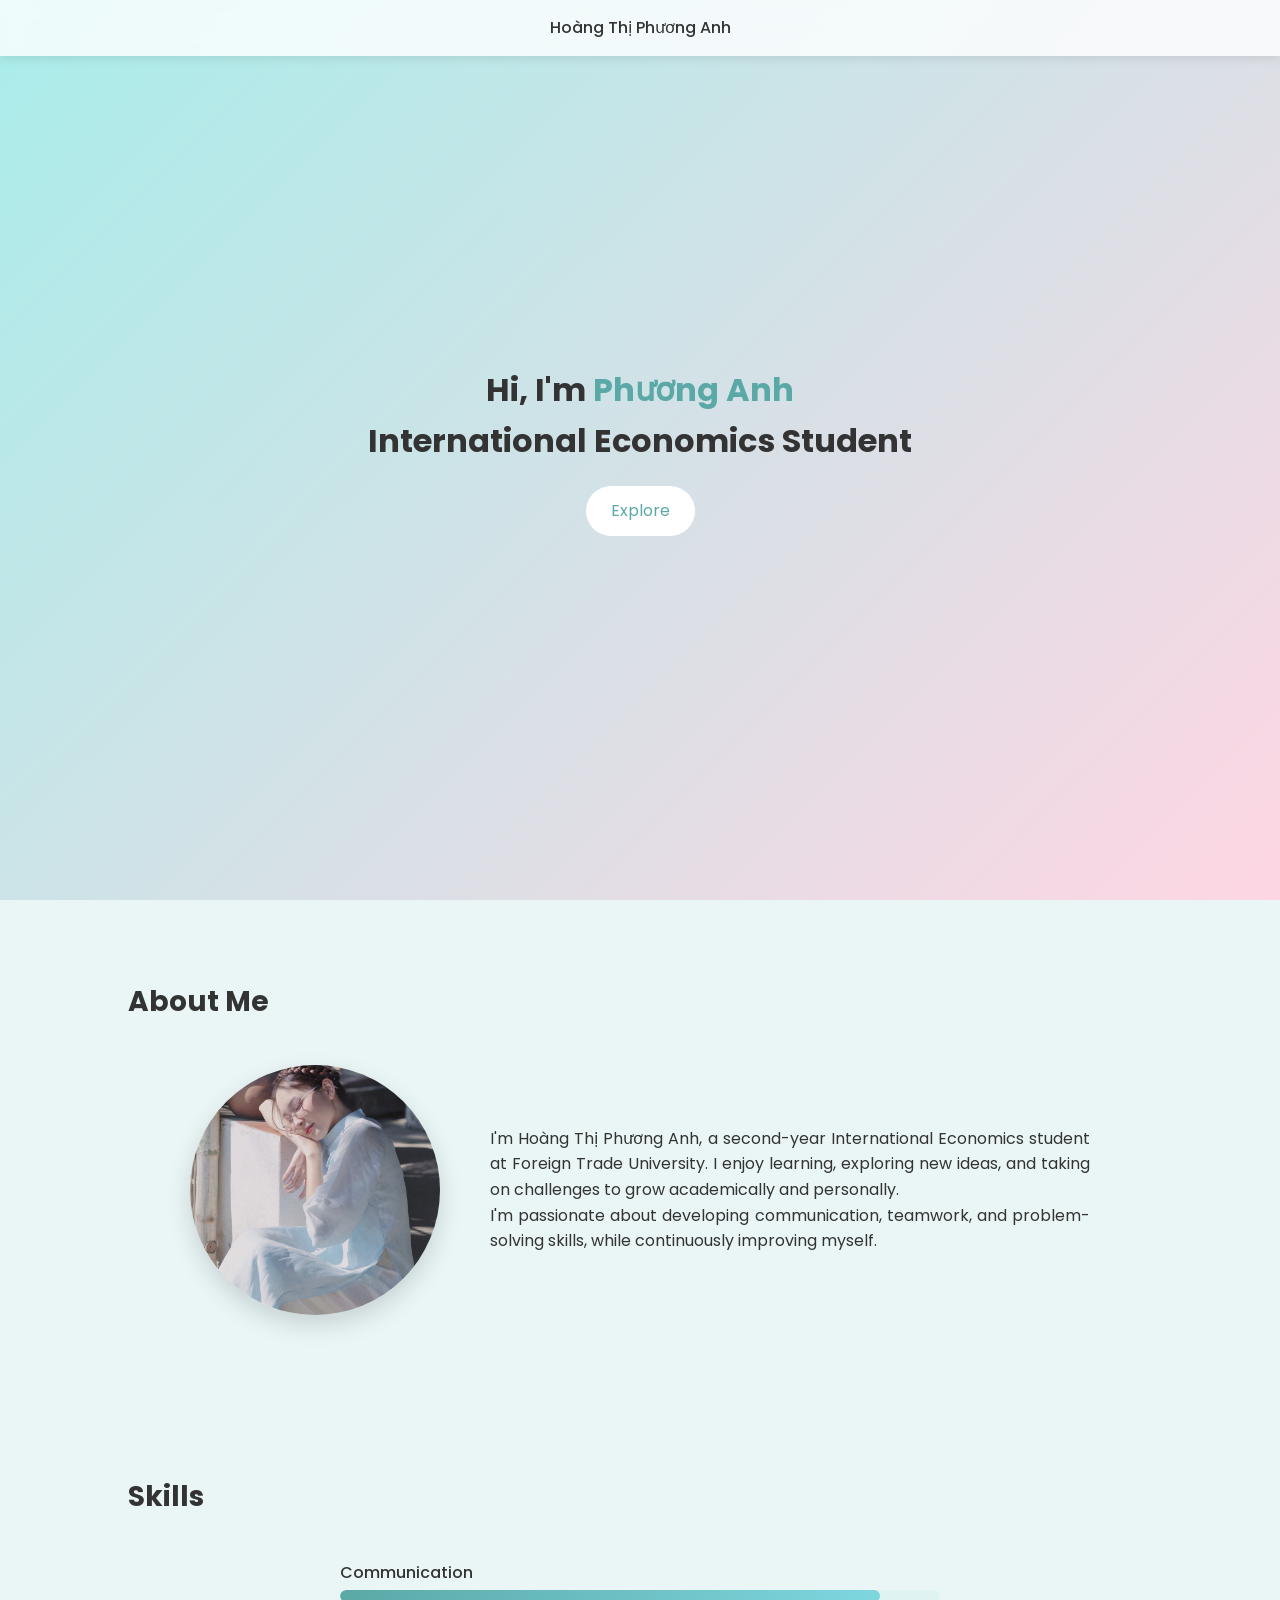
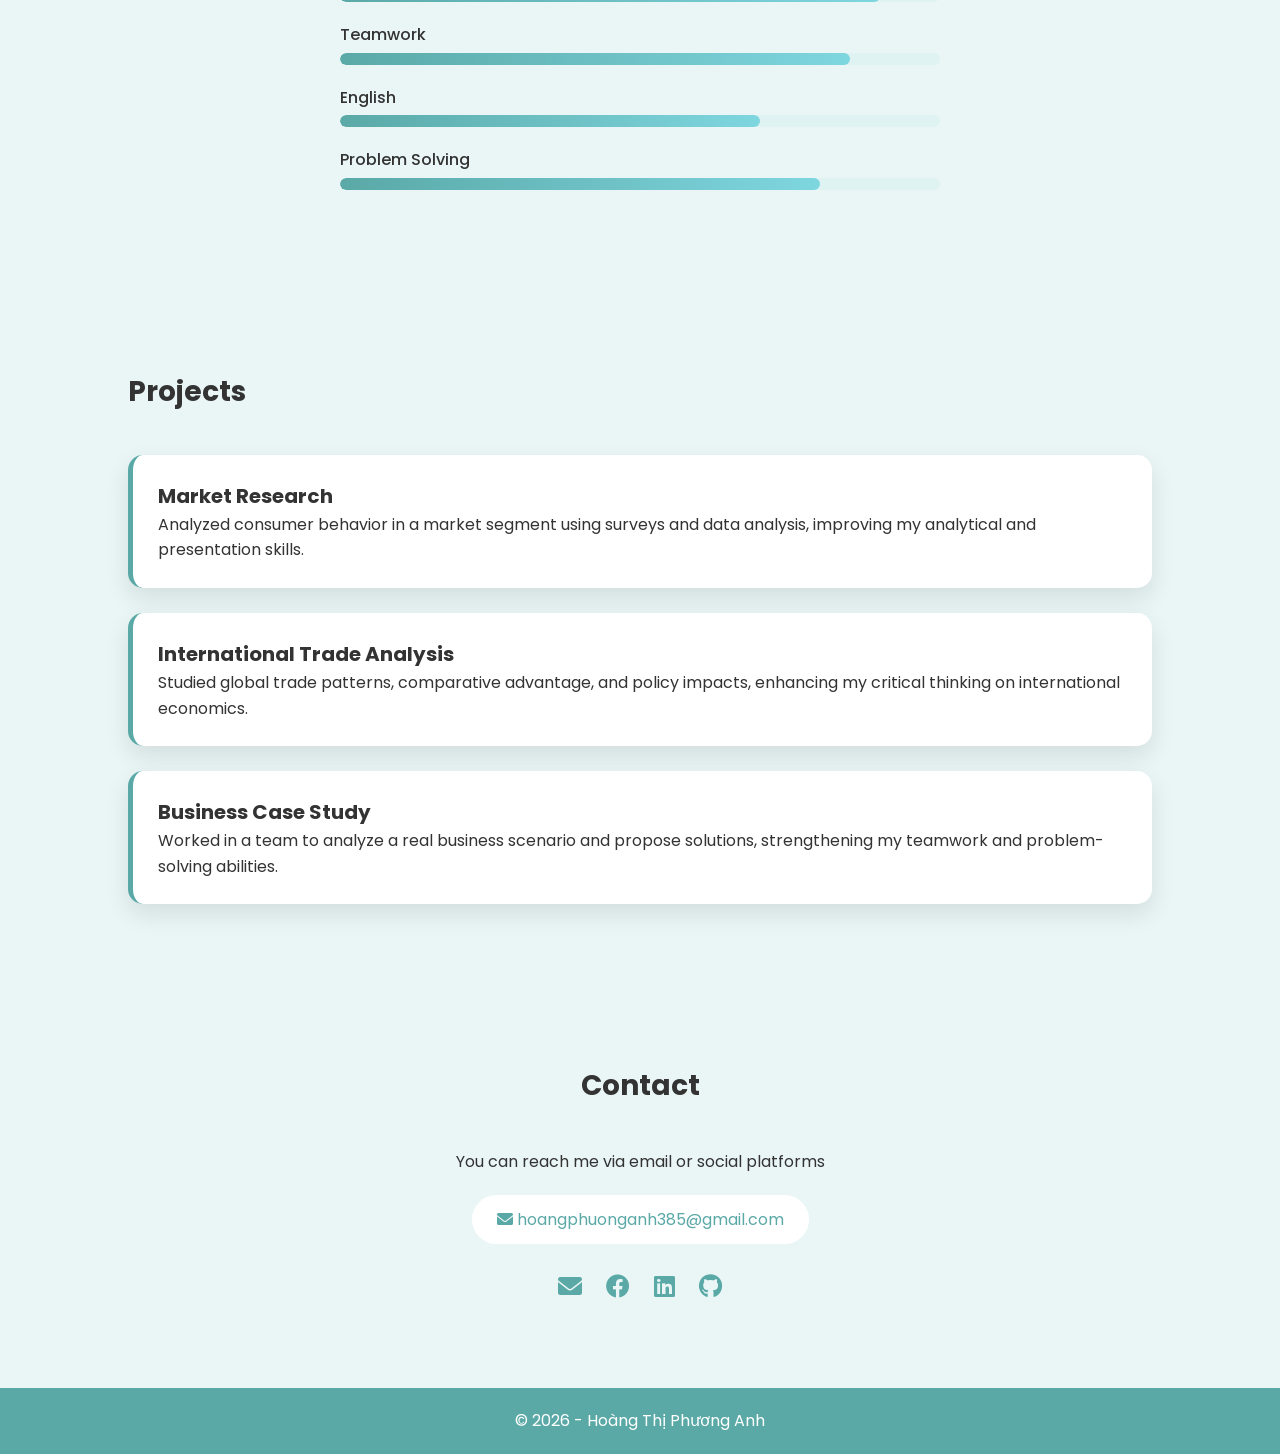
<file: index.html>
<!DOCTYPE html>
<html lang="en">
<head>
<meta charset="UTF-8">
<title>Hoàng Thị Phương Anh | Portfolio</title>
<meta name="viewport" content="width=device-width, initial-scale=1.0">

<!-- FONT -->
<link href="https://fonts.googleapis.com/css2?family=Poppins:wght@300;500;700&display=swap" rel="stylesheet">

<!-- ICON -->
<link rel="stylesheet" href="https://cdnjs.cloudflare.com/ajax/libs/font-awesome/6.0.0/css/all.min.css">

<style>
* {
  margin: 0;
  padding: 0;
  box-sizing: border-box;
  font-family: 'Poppins', sans-serif;
}

/* BODY */
body {
  background: #eaf6f6;
  color: #333;
  font-size: 16px;
  line-height: 1.6;
}

/* NAVBAR */
.navbar {
  position: fixed;
  width: 100%;
  top: 0;
  background: #ffffffcc;
  backdrop-filter: blur(10px);
  box-shadow: 0 2px 10px rgba(0,0,0,0.1);
  padding: 15px;
  text-align: center;
  z-index: 1000;
  font-weight: 500;
}

/* HERO */
.hero {
  height: 100vh;
  display: flex;
  justify-content: center;
  align-items: center;
  background: linear-gradient(135deg, #a8edea, #fed6e3);
  color: #333;
  text-align: center;
}

.hero span {
  color: #5aa9a7;
}

.btn {
  margin-top: 20px;
  display: inline-block;
  padding: 12px 25px;
  background: white;
  color: #5aa9a7;
  border-radius: 30px;
  text-decoration: none;
  transition: 0.3s;
}

.btn:hover {
  background: #5aa9a7;
  color: white;
}

/* SECTION */
.section {
  padding: 80px 10%;
}

h1 { font-size: 2rem; }
h2 { font-size: 1.75rem; margin-bottom: 40px; }
h3 { font-size: 1.25rem; }
p { font-size: 1rem; }

/* ABOUT */
.about {
  display: flex;
  justify-content: center;
  align-items: center;
  gap: 50px;
  flex-wrap: wrap;
}

.about img {
  width: 250px;
  height: 250px;
  object-fit: cover;
  border-radius: 50%;
  box-shadow: 0 10px 25px rgba(0,0,0,0.15);
  flex-shrink: 0;
}

.about div {
  max-width: 600px;
  text-align: justify;
}

/* SKILLS */
.skills {
  max-width: 600px;
  margin: auto;
}

.skill {
  margin-bottom: 20px;
}

.skill p {
  margin-bottom: 5px;
  font-weight: 500;
}

.skill-bar {
  width: 100%;
  background: #dff3f3;
  border-radius: 20px;
  overflow: hidden;
}

.skill-fill {
  height: 12px;
  background: linear-gradient(90deg, #5aa9a7, #7ed6df);
  border-radius: 20px;
  width: 0;
  transition: 2s;
}

/* PROJECTS */
.projects {
  display: grid;
  gap: 25px;
}

.project {
  background: white;
  padding: 25px;
  border-radius: 15px;
  box-shadow: 0 10px 25px rgba(0,0,0,0.1);
  border-left: 5px solid #5aa9a7;
  transition: 0.3s;
}

.project:hover {
  transform: translateY(-8px);
}

/* CONTACT */
.contact {
  text-align: center;
}

.icons {
  margin-top: 20px;
}

.icons a {
  text-decoration: none;
}

.icons i {
  font-size: 24px;
  margin: 10px;
  color: #5aa9a7;
  transition: 0.3s;
}

.icons i:hover {
  color: #ff9aa2;
  transform: scale(1.2);
}

/* FOOTER */
footer {
  text-align: center;
  padding: 20px;
  background: #5aa9a7;
  color: white;
}

/* ANIMATION */
.fade {
  opacity: 0;
  transform: translateY(40px);
  transition: 1s;
}

.fade.show {
  opacity: 1;
  transform: translateY(0);
}

/* RESPONSIVE */
@media screen and (max-width: 768px) {
  h1 { font-size: 1.5rem; }
  h2 { font-size: 1.4rem; }
  h3 { font-size: 1.1rem; }
  p { font-size: 0.95rem; }
}
</style>
</head>

<body>

<!-- NAVBAR -->
<div class="navbar">Hoàng Thị Phương Anh</div>

<!-- HERO -->
<section class="hero">
  <div>
    <h1>
      Hi, I'm <span>Phương Anh</span><br>
      International Economics Student
    </h1>
    <a href="#about" class="btn">Explore</a>
  </div>
</section>

<!-- ABOUT -->
<section id="about" class="section fade">
  <h2>About Me</h2>
  <div class="about">
    <img src="profile.jpg" alt="Profile">
    <div>
      <p>
        I'm Hoàng Thị Phương Anh, a second-year International Economics student at Foreign Trade University. 
        I enjoy learning, exploring new ideas, and taking on challenges to grow academically and personally.
      </p>
      <p>
        I'm passionate about developing communication, teamwork, and problem-solving skills, while continuously improving myself.
      </p>
    </div>
  </div>
</section>

<!-- SKILLS -->
<section class="section fade">
  <h2>Skills</h2>
  <div class="skills">
    <div class="skill">
      <p>Communication</p>
      <div class="skill-bar"><div class="skill-fill" data-width="90%"></div></div>
    </div>
    <div class="skill">
      <p>Teamwork</p>
      <div class="skill-bar"><div class="skill-fill" data-width="85%"></div></div>
    </div>
    <div class="skill">
      <p>English</p>
      <div class="skill-bar"><div class="skill-fill" data-width="70%"></div></div>
    </div>
    <div class="skill">
      <p>Problem Solving</p>
      <div class="skill-bar"><div class="skill-fill" data-width="80%"></div></div>
    </div>
  </div>
</section>

<!-- PROJECTS -->
<section class="section fade">
  <h2>Projects</h2>
  <div class="projects">
    <div class="project">
      <h3>Market Research</h3>
      <p>Analyzed consumer behavior in a market segment using surveys and data analysis, improving my analytical and presentation skills.</p>
    </div>

    <div class="project">
      <h3>International Trade Analysis</h3>
      <p>Studied global trade patterns, comparative advantage, and policy impacts, enhancing my critical thinking on international economics.</p>
    </div>

    <div class="project">
      <h3>Business Case Study</h3>
      <p>Worked in a team to analyze a real business scenario and propose solutions, strengthening my teamwork and problem-solving abilities.</p>
    </div>
  </div>
</section>

<!-- CONTACT -->
<section class="section contact fade">
  <h2>Contact</h2>
  <p>You can reach me via email or social platforms</p>
  <a class="btn" href="mailto:hoangphuonganh385@gmail.com">
    <i class="fas fa-envelope"></i> hoangphuonganh385@gmail.com
  </a>
  <div class="icons">
    <a href="mailto:hoangphuonganh385@gmail.com"><i class="fas fa-envelope"></i></a>
    <a href="#"><i class="fab fa-facebook"></i></a>
    <a href="#"><i class="fab fa-linkedin"></i></a>
    <a href="#"><i class="fab fa-github"></i></a>
  </div>
</section>

<!-- FOOTER -->
<footer>© 2026 - Hoàng Thị Phương Anh</footer>

<!-- SCRIPT -->
<script>
const faders = document.querySelectorAll('.fade');
const skills = document.querySelectorAll('.skill-fill');

window.addEventListener('scroll', () => {
  faders.forEach(el => {
    const rect = el.getBoundingClientRect();
    if (rect.top < window.innerHeight - 100) el.classList.add('show');
  });

  skills.forEach(bar => {
    const rect = bar.getBoundingClientRect();
    if (rect.top < window.innerHeight) bar.style.width = bar.getAttribute("data-width");
  });
});
</script>

</body>
</html>
</file>
